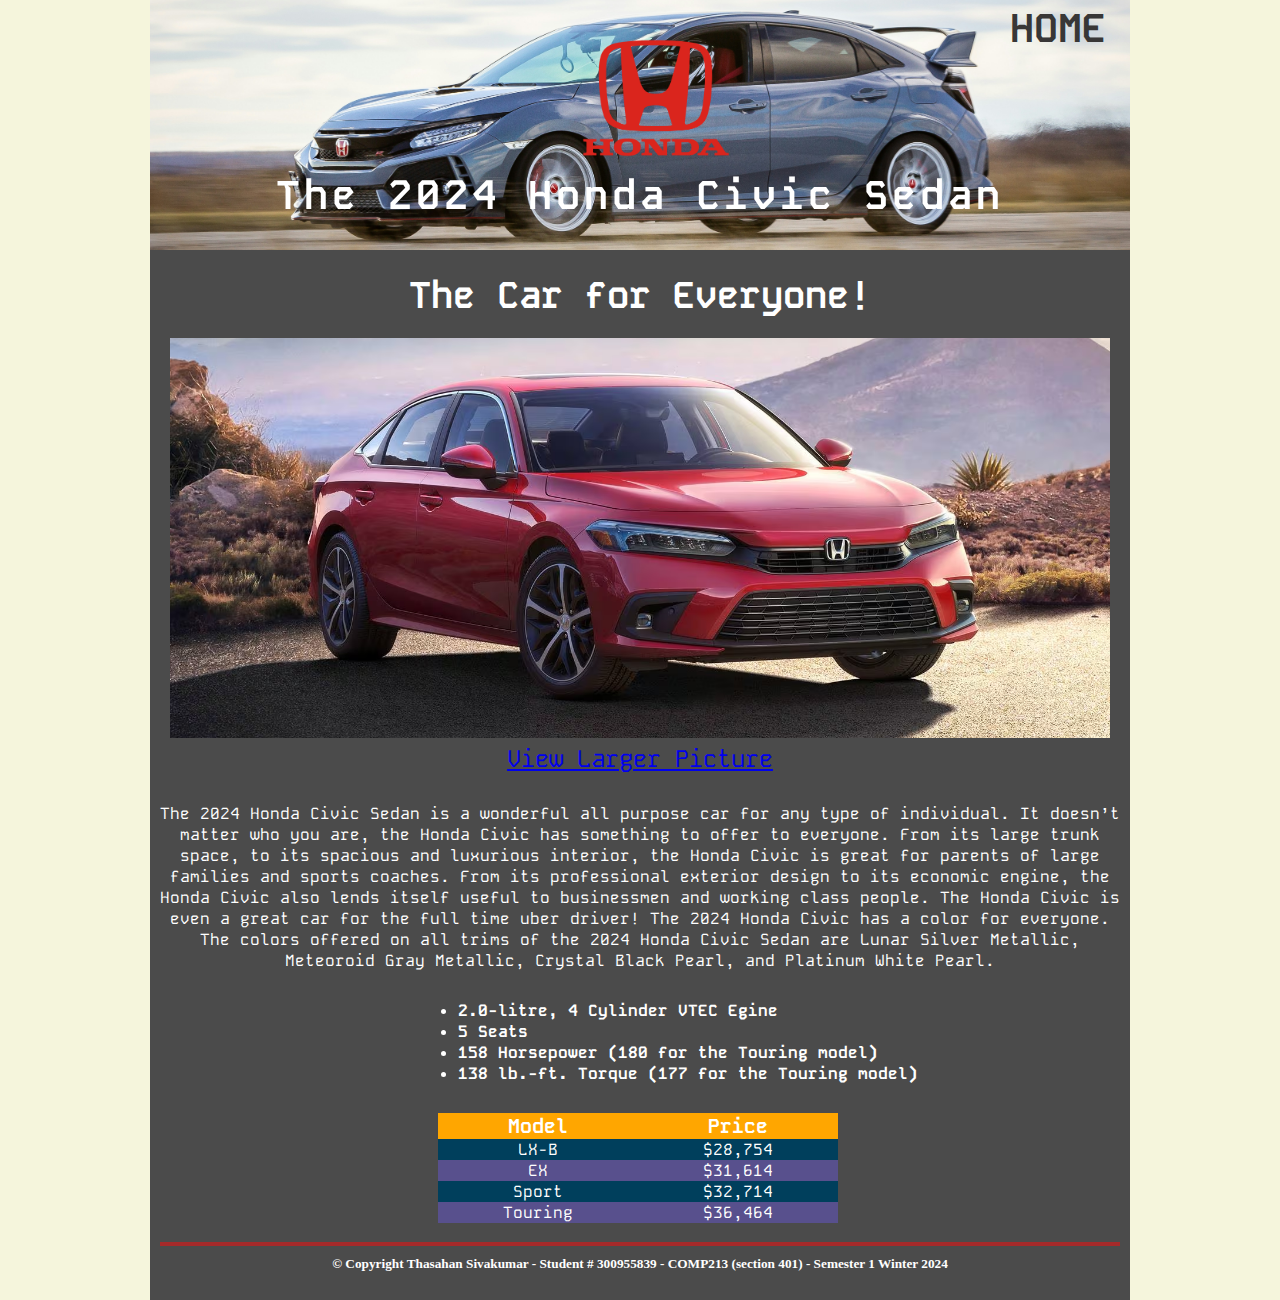
<file: Assignment 3/Assignment3.html>
<!--Name: Thasahan Sivakumar (Tash) | Student #:300955839-->

<!DOCTYPE html>
<html lang="en">
<head>
    <meta charset="UTF-8">
    <meta name="viewport" content="width=device-width, initial-scale=1.0">
    <title>Assignment 3</title>

    <link rel="preconnect" href="https://fonts.googleapis.com">
    <link rel="preconnect" href="https://fonts.gstatic.com" crossorigin>
    <link href="https://fonts.googleapis.com/css2?family=Kode+Mono:wght@400..700&display=swap" rel="stylesheet">

    <style>
        *{
            margin: 0;
            padding: 0;
            box-sizing: border-box;
        }
        body{
            text-align: center;
        }
        .wrapper{
            width: 960px;
            margin: 0 auto;
        }
        .bannerLinks {
            display: flex;
            justify-content: space-between;
            margin-top: 4%;
            margin-left: 39%;
            width: 35%;
        }
        .homeLink {
            display: flex;
            align-items: center;
        }
        header{
            width: 980px;
            height: 250px;
            background-image: url(images/ryan-DuIJri27XuQ-unsplash.jpg);
            background-size: cover;
            background-position: center 425px;
            position: fixed;
            left: 50%;
            transform: translateX(-50%);
        }
        nav a{
            text-decoration: none;
            font-size: 40px;
            font-weight: 700;
            color: rgb(56, 55, 55);
            font-family: "Kode Mono", monospace;
           
        }
        nav a:hover{
            background-color: #fff;
            color: #130f40;
        }
        .content-area{
            width: 980px;
            height: 1050px;
            position: relative;
            background-color: #4b4b4b;
            top: 250px;
            color: #ffffff;
            font-family: "Kode Mono", monospace;
        }
        .content-area h2{
            font-size: 40px;
            font-weight: 700;
            letter-spacing: 4px;
            position: relative;
            text-align: center;
            top: -80px;
        }
        main.content-area {
            width: 980px;
            margin: 0 auto;
            text-align: center
        }
        main.content-area > h5 {
            width: 100%;
            text-align: center;
        }
        hr {
            border-style: solid;
            border-color: brown;
            border-width: 2px;
                
        }
        table {
            border-collapse: collapse; 
            width: 400px;
            margin-left: 29%;
            margin-top: 3%;
        }
        tr:nth-of-type(odd) {
            background-color: #58508d;
        }
        tr:nth-of-type(even) {
            background-color: #003f5c;
        }
    </style>
</head>

<body style="background-color: beige;">
    <header>
        <div class="bannerLinks">
            <a href="https://www.honda.ca/en/">
                <img src="images/Honda-Logo-2000-present.png" alt="Honda Logo" style="max-width: 60%; height: auto;">
            </a>
            <nav class="homeLink">
                <a style="margin-left: 240%; margin-top: -150%;" href="../index.html">HOME</a>
            </nav>
        </div>
    </header>

    <main class="content-area">
        <div class="wrapper">
            <h2 style="color: #ffffff;">The 2024 Honda Civic Sedan</h2>
            <h3 style="font-size: 37px; font-weight: 700; margin-top: -3%;">The Car for Everyone!</h3>
            <img style="width: 940px; height: 400px; object-fit: cover; margin-top: 2%;" src="images/civic.avif">
            <a style="font-size: x-large;" href="Details.html">View Larger Picture</a>
            <p style="margin-bottom: 3%; margin-top: 3%;">The 2024 Honda Civic Sedan is a wonderful all purpose car for any type of individual. It doesn’t matter who you are, the Honda Civic has something to 
                offer to everyone. From its large trunk space, to its spacious and luxurious interior, the Honda Civic is great for parents of large families and sports coaches. From its professional exterior 
                design to its economic engine, the Honda Civic also lends itself useful to businessmen and working class people. The Honda Civic is even a great car for the full time uber driver! The 2024 Honda 
                Civic has a color for everyone. The colors offered on all trims of the 2024 Honda Civic Sedan are Lunar Silver Metallic, Meteoroid Gray Metallic, Crystal Black Pearl, and Platinum White Pearl.</p>
                <div style="margin-left: 31%; text-align: left; font-weight: 700;">
                    <ul>
                        <li>2.0-litre, 4 Cylinder VTEC Egine</li>
                        <li>5 Seats</li>
                        <li>158 Horsepower (180 for the Touring model)</li>
                        <li>138 lb.-ft. Torque (177 for the Touring model)</li>
                    </ul>
                </div>
                <table style="text-align: center;">
                    <tr style="background-color: #ffa600; font-weight: 700; font-size: 20px;">
                        <td>Model</td>
                        <td>Price</td>
                    </tr>
                    <tr>
                        <td>LX-B</td>
                        <td>$28,754</td>
                    </tr>
                    <tr>
                        <td>EX</td>
                        <td>$31,614</td>
                    </tr>
                    <tr>
                        <td>Sport</td>
                        <td>$32,714</td>
                    </tr>
                    <tr>
                        <td>Touring</td>
                        <td>$36,464</td>
                    </tr>
                </table>

            <hr style="border-style: solid; border-color:brown; border-width: 2px; margin-bottom: 0.5%; margin-top: 2%;">
        </div>

        <h5 style="margin-top: 1%; font-family: 'Times New Roman', Times, serif;">&copy; Copyright Thasahan Sivakumar - Student # 300955839 - COMP213 (section 401) - Semester 1 Winter 2024</h5>
        
    </main>
    

    
</body>
</html>
</file>
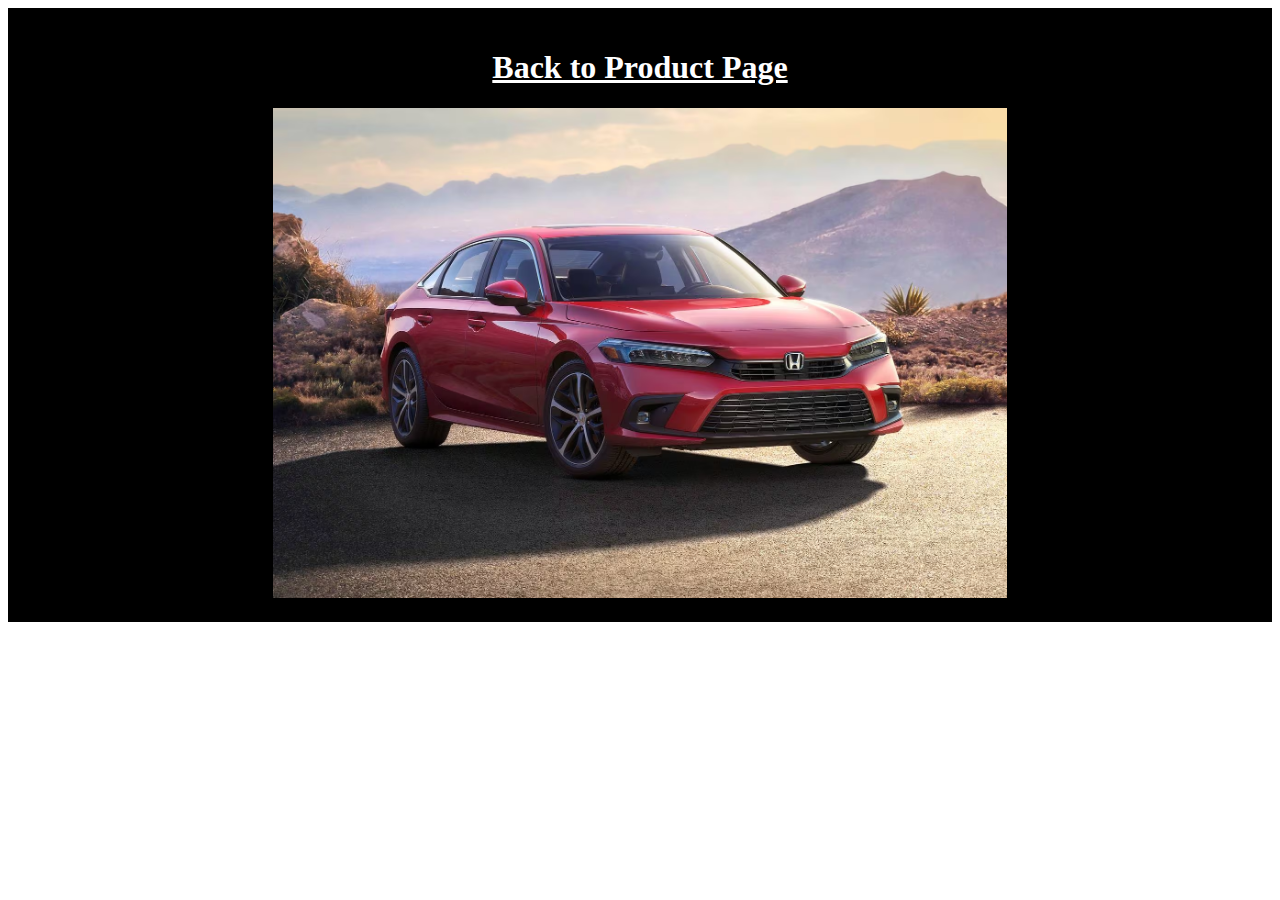
<file: Assignment 3/Details.html>
<!DOCTYPE html>
<html lang="en">
<head>
    <meta charset="UTF-8">
    <meta name="viewport" content="width=device-width, initial-scale=1.0">
    <title>Title of the Document</title>
    <style>
        .container {
            text-align: center;
            background-color: black; 
            color: white; 
            padding: 20px; 
        }
    </style>
</head>
<body>
    <div class="container">
        <h1><a href="Assignment3.html" style="color: white;">Back to Product Page</a></h1>
        <img src="images/civic.avif" alt="Honda Logo" style="max-width: 60%; height: auto;">
    </div>
</body>
</html>
</file>
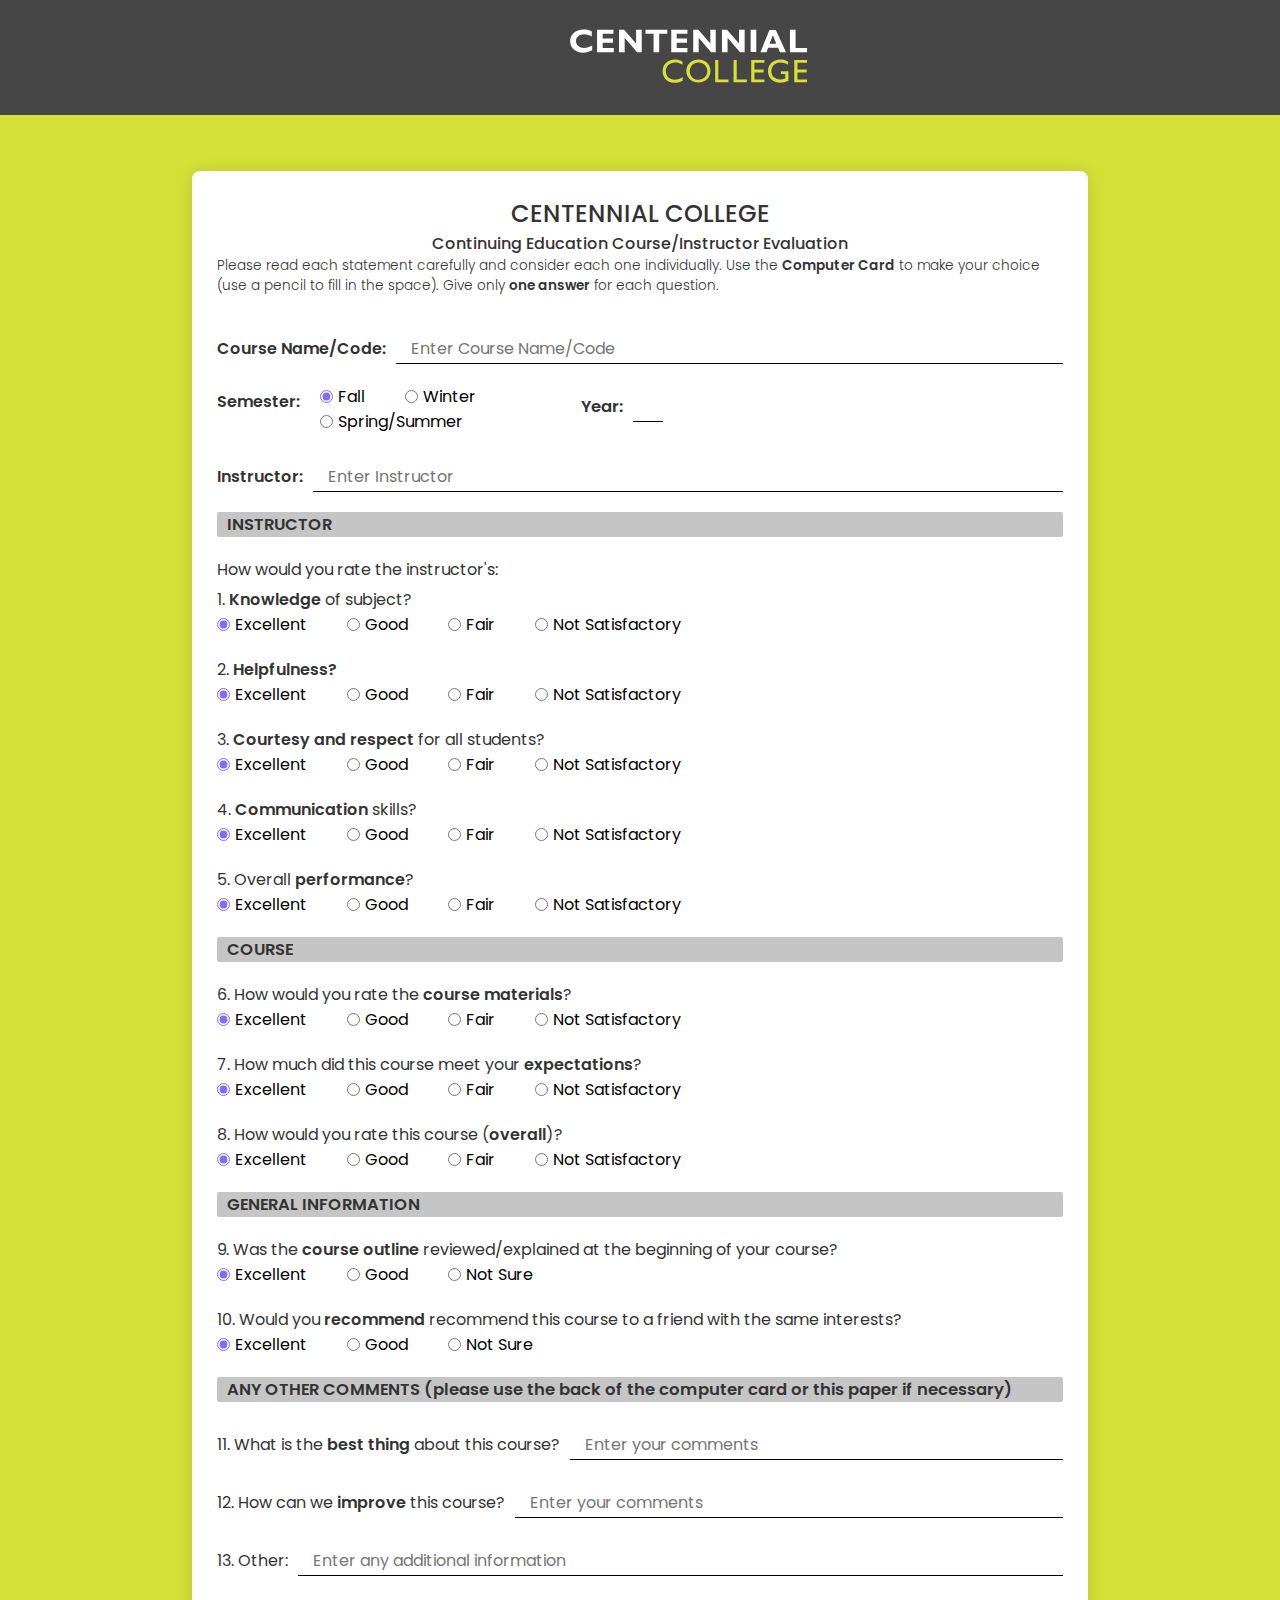
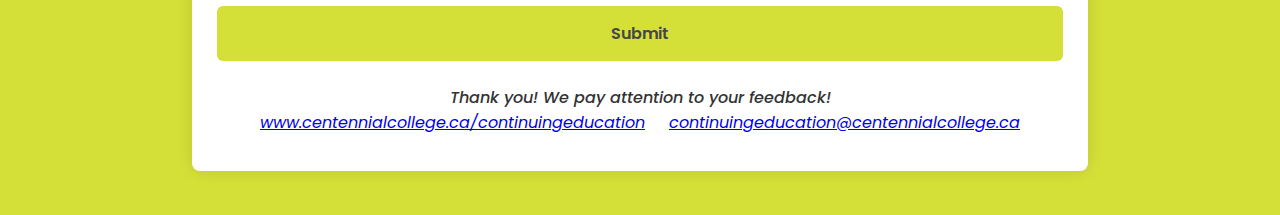
<file: Assignment 4/A4.html>
<!DOCTYPE html>
<html lang="en">
<head>
    <meta charset="UTF-8">
    <meta name="viewport" content="width=device-width, initial-scale=1.0">
    <title>Title of the Document</title>
    <link rel="stylesheet" href="A4.css">
</head>

<body>


    <header>
        <a href="https://www.centennialcollege.ca/"><img src="imgs/centennial-college-logo-vector.svg" alt="Centennial College logo"></a>
    </header>

    <main class="content-area">
        <section class="container">
            <h6>CENTENNIAL COLLEGE</h6>
            <h5>Continuing Education Course/Instructor Evaluation</h5>
            <p>Please read each statement carefully and consider each one individually. Use the <span class="bold"">Computer Card</span> to make your choice (use a pencil to fill
            in the space). Give only <span class="bold"">one answer</span> for each question.</p>
            <form action="#" class="form">
                
    
                <div class="input-box2">
                    <label>Course Name/Code:</label>
                    <input type="text" placeholder="Enter Course Name/Code" required/>
                </div>

                <div class="gender-box">
                    <h3>Semester:</h3>
                    <div class="gender-option">
                        <div class="gender">
                            <input type="radio" id="fall" name="semester" checked>
                            <label for="fall">Fall</label>
                        </div>              
                        <div class="gender">
                            <input type="radio" id="winter" name="semester">
                            <label for="winter">Winter</label>
                        </div>
                        <div class="gender">
                            <input type="radio" id="summer" name="semester">
                            <label for="summer">Spring/Summer</label>
                        </div>
                    </div>
                    <p>Year:</p>
                    <div class="two">
                        <input type="text" placeholder="Enter Year" required/>
                    </div>
                </div>

                <div class="input-box2">
                    <label>Instructor:</label>
                    <input type="text" placeholder="Enter Instructor" required/>
                </div>

                <div class="background">
                    <p>INSTRUCTOR</p>
                </div>
    
                <div class="gender-box2">
                    <h3>How would you rate the instructor's:</h3>
                    <h3>1. <span class="bold"">Knowledge</span> of subject?</h3>
                    <div class="gender-option">
                        <div class="gender">
                            <input type="radio" id="Excellent" name="Q1" checked>
                            <label for="Excellent">Excellent</label>
                        </div>              
                        <div class="gender">
                            <input type="radio" id="Good" name="Q1">
                            <label for="Good">Good</label>
                        </div>
                        <div class="gender">
                            <input type="radio" id="Fair" name="Q1">
                            <label for="Fair">Fair</label>
                        </div>
                        <div class="gender">
                            <input type="radio" id="NotSatisfactory" name="Q1">
                            <label for="NotSatisfactory">Not Satisfactory</label>
                        </div>
                    </div>
                </div>

                <div class="gender-box2">
                    <h3>2. <span class="bold"">Helpfulness?</span></h3>
                    <div class="gender-option">
                        <div class="gender">
                            <input type="radio" id="Excellent2" name="Q2" checked>
                            <label for="Excellent2">Excellent</label>
                        </div>              
                        <div class="gender">
                            <input type="radio" id="Good2" name="Q2">
                            <label for="Good2">Good</label>
                        </div>
                        <div class="gender">
                            <input type="radio" id="Fair2" name="Q2">
                            <label for="Fair2">Fair</label>
                        </div>
                        <div class="gender">
                            <input type="radio" id="NotSatisfactory2" name="Q2">
                            <label for="NotSatisfactory2">Not Satisfactory</label>
                        </div>
                    </div>
                </div>

                <div class="gender-box2">
                    <h3>3. <span class="bold"">Courtesy and respect</span> for all students?</h3>
                    <div class="gender-option">
                        <div class="gender">
                            <input type="radio" id="Excellent3" name="Q3" checked>
                            <label for="Excellent3">Excellent</label>
                        </div>              
                        <div class="gender">
                            <input type="radio" id="Good3" name="Q3">
                            <label for="Good3">Good</label>
                        </div>
                        <div class="gender">
                            <input type="radio" id="Fair3" name="Q3">
                            <label for="Fair3">Fair</label>
                        </div>
                        <div class="gender">
                            <input type="radio" id="NotSatisfactory3" name="Q3">
                            <label for="NotSatisfactory3">Not Satisfactory</label>
                        </div>
                    </div>
                </div>

                <div class="gender-box2">
                    <h3>4. <span class="bold"">Communication</span> skills?</h3>
                    <div class="gender-option">
                        <div class="gender">
                            <input type="radio" id="Excellent4" name="Q4" checked>
                            <label for="Excellent4">Excellent</label>
                        </div>              
                        <div class="gender">
                            <input type="radio" id="Good4" name="Q4">
                            <label for="Good4">Good</label>
                        </div>
                        <div class="gender">
                            <input type="radio" id="Fair4" name="Q4">
                            <label for="Fair4">Fair</label>
                        </div>
                        <div class="gender">
                            <input type="radio" id="NotSatisfactory4" name="Q4">
                            <label for="NotSatisfactory4">Not Satisfactory</label>
                        </div>
                    </div>
                </div>

                <div class="gender-box2">
                    <h3>5. Overall <span class="bold"">performance</span>?</h3>
                    <div class="gender-option">
                        <div class="gender">
                            <input type="radio" id="Excellent5" name="Q5" checked>
                            <label for="Excellent5">Excellent</label>
                        </div>              
                        <div class="gender">
                            <input type="radio" id="Good5" name="Q5">
                            <label for="Good5">Good</label>
                        </div>
                        <div class="gender">
                            <input type="radio" id="Fair5" name="Q5">
                            <label for="Fair5">Fair</label>
                        </div>
                        <div class="gender">
                            <input type="radio" id="NotSatisfactory5" name="Q5">
                            <label for="NotSatisfactory5">Not Satisfactory</label>
                        </div>
                    </div>
                </div>

                <div class="background">
                    <p>COURSE</p>
                </div>

                <div class="gender-box2">
                    <h3>6. How would you rate the <span class="bold"">course materials</span>?</h3>
                    <div class="gender-option">
                        <div class="gender">
                            <input type="radio" id="Excellent6" name="Q6" checked>
                            <label for="Excellent6">Excellent</label>
                        </div>              
                        <div class="gender">
                            <input type="radio" id="Good6" name="Q6">
                            <label for="Good6">Good</label>
                        </div>
                        <div class="gender">
                            <input type="radio" id="Fair6" name="Q6">
                            <label for="Fair6">Fair</label>
                        </div>
                        <div class="gender">
                            <input type="radio" id="NotSatisfactory6" name="Q6">
                            <label for="NotSatisfactory6">Not Satisfactory</label>
                        </div>
                    </div>
                </div>

                <div class="gender-box2">
                    <h3>7. How much did this course meet your <span class="bold"">expectations</span>?</h3>
                    <div class="gender-option">
                        <div class="gender">
                            <input type="radio" id="Excellent7" name="Q7" checked>
                            <label for="Excellent7">Excellent</label>
                        </div>              
                        <div class="gender">
                            <input type="radio" id="Good7" name="Q7">
                            <label for="Good7">Good</label>
                        </div>
                        <div class="gender">
                            <input type="radio" id="Fair7" name="Q7">
                            <label for="Fair7">Fair</label>
                        </div>
                        <div class="gender">
                            <input type="radio" id="NotSatisfactory7" name="Q7">
                            <label for="NotSatisfactory7">Not Satisfactory</label>
                        </div>
                    </div>
                </div>

                <div class="gender-box2">
                    <h3>8. How would you rate this course (<span class="bold"">overall</span>)?</h3>
                    <div class="gender-option">
                        <div class="gender">
                            <input type="radio" id="Excellent8" name="Q8" checked>
                            <label for="Excellent8">Excellent</label>
                        </div>              
                        <div class="gender">
                            <input type="radio" id="Good8" name="Q8">
                            <label for="Good8">Good</label>
                        </div>
                        <div class="gender">
                            <input type="radio" id="Fair8" name="Q8">
                            <label for="Fair8">Fair</label>
                        </div>
                        <div class="gender">
                            <input type="radio" id="NotSatisfactory8" name="Q8">
                            <label for="NotSatisfactory8">Not Satisfactory</label>
                        </div>
                    </div>
                </div>

                <div class="background">
                    <p>GENERAL INFORMATION</p>
                </div>

                <div class="gender-box2">
                    <h3>9. Was the <span class="bold"">course outline</span> reviewed/explained at the beginning of your course?</h3>
                    <div class="gender-option">
                        <div class="gender">
                            <input type="radio" id="Yes" name="Q9" checked>
                            <label for="Yes">Excellent</label>
                        </div>              
                        <div class="gender">
                            <input type="radio" id="No" name="Q9">
                            <label for="No">Good</label>
                        </div>
                        <div class="gender">
                            <input type="radio" id="NotSure" name="Q9">
                            <label for="NotSure">Not Sure</label>
                        </div>
                    </div>
                </div>

                <div class="gender-box2">
                    <h3>10. Would you <span class="bold"">recommend</span> recommend this course to a friend with the same interests?</h3>
                    <div class="gender-option">
                        <div class="gender">
                            <input type="radio" id="Yes2" name="Q10" checked>
                            <label for="Yes2">Excellent</label>
                        </div>              
                        <div class="gender">
                            <input type="radio" id="No2" name="Q10">
                            <label for="No2">Good</label>
                        </div>
                        <div class="gender">
                            <input type="radio" id="NotSure2" name="Q10">
                            <label for="NotSure2">Not Sure</label>
                        </div>
                    </div>
                </div>

                <div class="background">
                    <p>ANY OTHER COMMENTS (please use the back of the computer card or this paper if necessary)</p>
                </div>

                <div class="input-box3">
                    <label>11. What is the <span class="bold"">best thing</span> about this course?</label>
                    <input type="text" placeholder="Enter your comments"/>
                </div>

                <div class="input-box3">
                    <label>12. How can we <span class="bold"">improve</span> this course?</label>
                    <input type="text" placeholder="Enter your comments"/>
                </div>

                <div class="input-box3">
                    <label>13. Other:</label>
                    <input type="text" placeholder="Enter any additional information"/>
                </div>

                <button>Submit</button>

                <div class="empty-space">
                    <p>&nbsp;&nbsp;&nbsp;</p>
                </div>
                <h5><i>Thank you! We pay attention to your feedback!</i></h5>
                <div class="centered-text">
                    <span><i><a href="https://www.centennialcollege.ca/">www.centennialcollege.ca/continuingeducation</a></i></span>
                    <span>&nbsp;&nbsp;&nbsp;&nbsp;&nbsp;&nbsp;</span>
                    <span><i><a href="mailto:continuingeducation@centennialcollege.ca">continuingeducation@centennialcollege.ca</a></i></span>
                </div>


            </form>
        </section>
    </main>
    
</body>
</html>
</file>
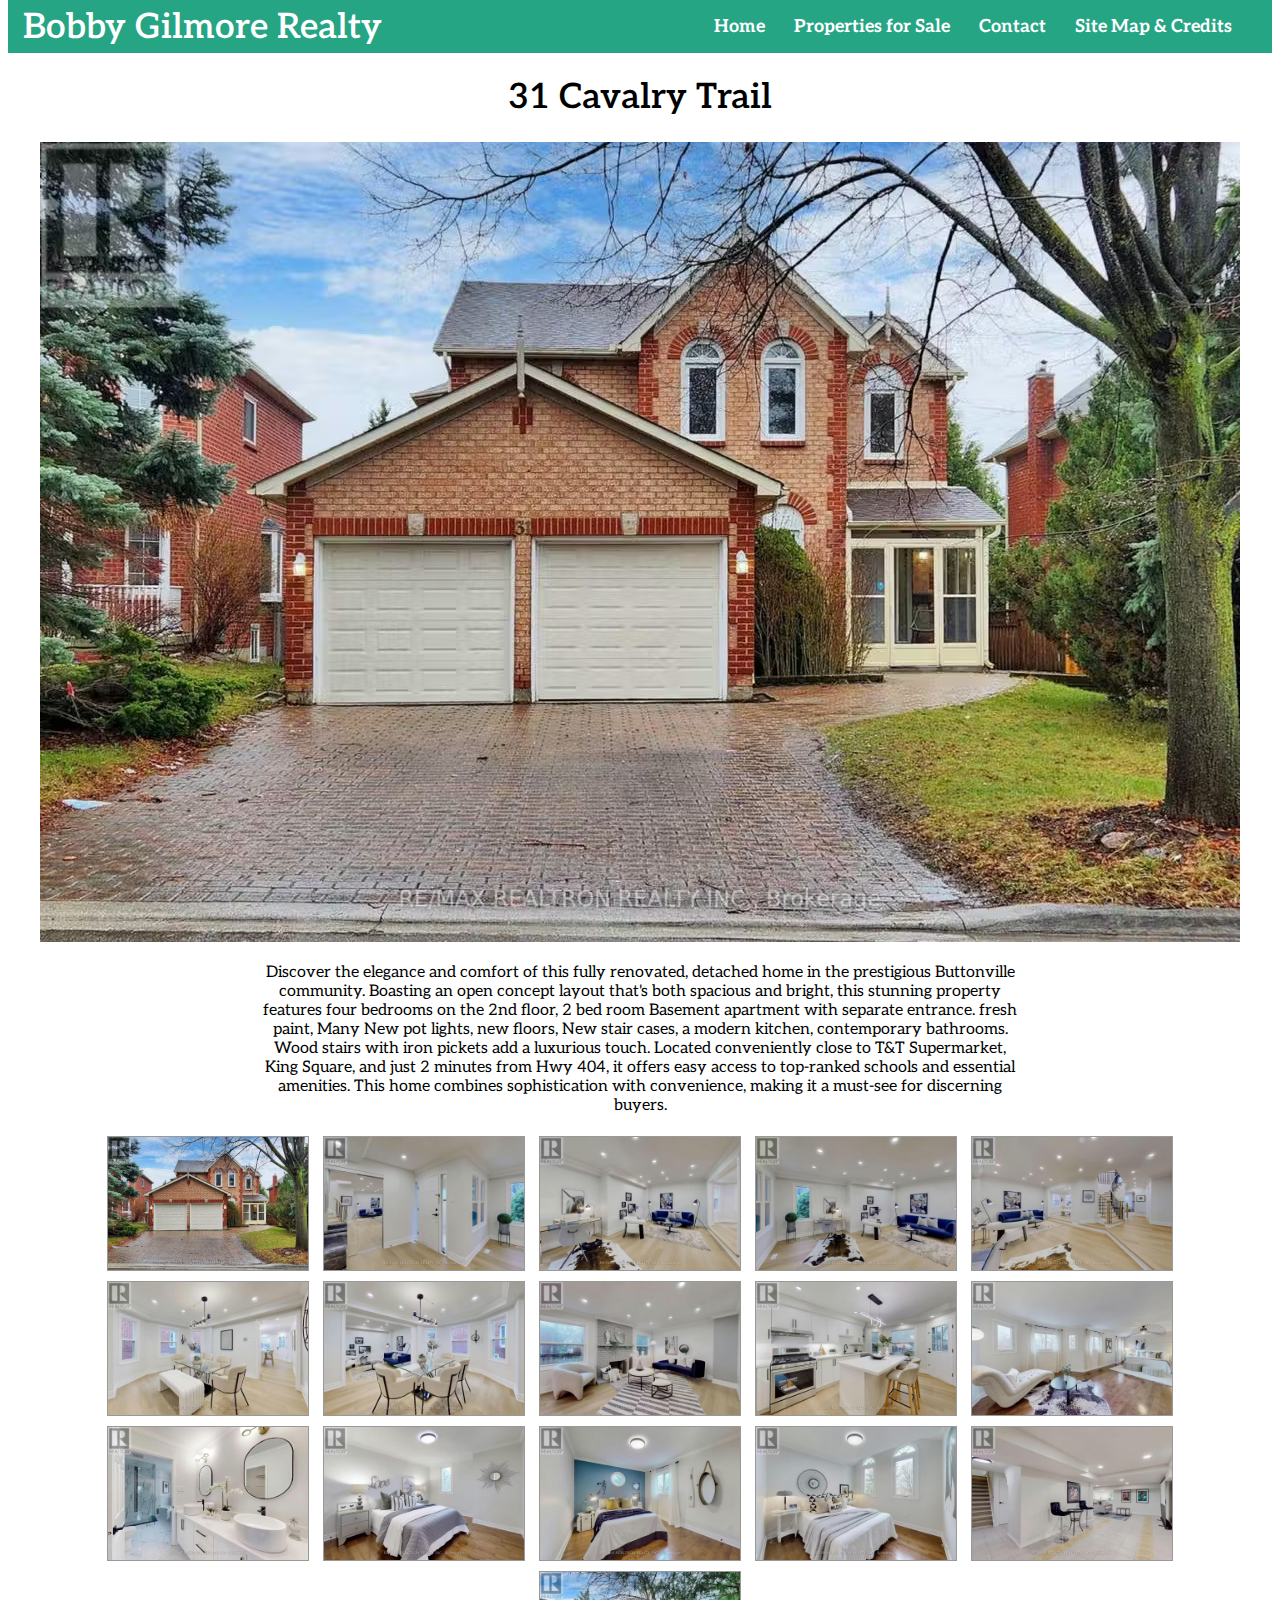
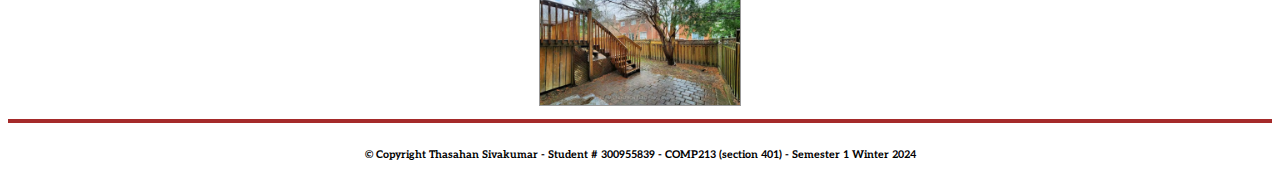
<file: Individual Project/properties for sale/houses/31 cavalry/house1.html>
<!DOCTYPE html>
<html lang="en">
    <head>
        <meta charset="utf-8">
        <title>COMP 213 - Winter 2024 - Web Interface Design</title>
        <link rel="stylesheet" href="slideshow.css">
        <link rel="preconnect" href="https://fonts.googleapis.com">
        <link rel="preconnect" href="https://fonts.gstatic.com" crossorigin>
        <link href="https://fonts.googleapis.com/css2?family=Aleo:ital,wght@0,100..900;1,100..900&display=swap" rel="stylesheet">
    </head>
    <body>
        <nav class="navbar">
            <div class="navdiv">
                <div class="logo"><a href="../../../index.html">Bobby Gilmore Realty</a></div>
                <ul>
                    <li><a href="../../../index.html">Home</a></li>
                    <li><a href="../../properties for sale.html">Properties for Sale</a></li>
                    <li><a href="../../../contact/contact.html">Contact</a></li>
                    <li><a href="../../../sitemap/sitemap.html">Site Map & Credits</a></li>
                </ul>
            </div>
        </nav>
        <h1>31 Cavalry Trail</h1>
    <div class="main">
        <img src="images/31 CAVALRY TR/31 CAVALRY TR.avif" alt="" >
    </div>
    <p>Discover the elegance and comfort of this fully renovated, detached home in the prestigious Buttonville community. 
        Boasting an open concept layout that's both spacious and bright, this stunning property features four bedrooms on 
        the 2nd floor, 2 bed room Basement apartment with separate entrance. fresh paint, Many New pot lights, new floors, 
        New stair cases, a modern kitchen, contemporary bathrooms. Wood stairs with iron pickets add a luxurious touch. 
        Located conveniently close to T&T Supermarket, King Square, and just 2 minutes from Hwy 404, it offers easy access 
        to top-ranked schools and essential amenities. This home combines sophistication with convenience, making it a must-see 
        for discerning buyers.</p>
    <div class="gallery">
        <a target="_blank" href="images/31 CAVALRY TR/31 CAVALRY TR.avif">
        <img src="images/31 CAVALRY TR/31 CAVALRY TR.avif" alt="" width="200px">
        </a>
    </div>
    <div class="gallery">
        <a target="_blank" href="images/31 CAVALRY TR/2.avif">
        <img src="images/31 CAVALRY TR/2.avif" alt="" width="200px">
        </a>
    </div>
    <div class="gallery">
        <a target="_blank" href="images/31 CAVALRY TR/3.avif">
        <img src="images/31 CAVALRY TR/3.avif" alt="" width="200px">
        </a>
    </div>
    <div class="gallery">
        <a target="_blank" href="images/31 CAVALRY TR/4.avif">
        <img src="images/31 CAVALRY TR/4.avif" alt="" width="200px">
        </a>
    </div>
    <div class="gallery">
        <a target="_blank" href="images/31 CAVALRY TR/5.avif">
        <img src="images/31 CAVALRY TR/5.avif" alt="" width="200px">
        </a>
    </div>
    <div class="gallery">
        <a target="_blank" href="images/31 CAVALRY TR/6.avif">
        <img src="images/31 CAVALRY TR/6.avif" alt="" width="200px">
        </a>
    </div>
    <div class="gallery">
        <a target="_blank" href="images/31 CAVALRY TR/7.avif">
        <img src="images/31 CAVALRY TR/7.avif" alt="" width="200px">
        </a>
    </div>
    <div class="gallery">
        <a target="_blank" href="images/31 CAVALRY TR/8.avif">
        <img src="images/31 CAVALRY TR/8.avif" alt="" width="200px">
        </a>
    </div>
    <div class="gallery">
        <a target="_blank" href="images/31 CAVALRY TR/9.avif">
        <img src="images/31 CAVALRY TR/9.avif" alt="" width="200px">
        </a>
    </div>
    <div class="gallery">
        <a target="_blank" href="images/31 CAVALRY TR/10.avif">
        <img src="images/31 CAVALRY TR/10.avif" alt="" width="200px">
        </a>
    </div>
    <div class="gallery">
        <a target="_blank" href="images/31 CAVALRY TR/11.avif">
        <img src="images/31 CAVALRY TR/11.avif" alt="" width="200px">
        </a>
    </div>
    <div class="gallery">
        <a target="_blank" href="images/31 CAVALRY TR/12.avif">
        <img src="images/31 CAVALRY TR/12.avif" alt="" width="200px">
        </a>
    </div>
    <div class="gallery">
        <a target="_blank" href="images/31 CAVALRY TR/13.avif">
        <img src="images/31 CAVALRY TR/13.avif" alt="" width="200px">
        </a>
    </div>
    <div class="gallery">
        <a target="_blank" href="images/31 CAVALRY TR/14.avif">
        <img src="images/31 CAVALRY TR/14.avif" alt="" width="200px">
        </a>
    </div>
    <div class="gallery">
        <a target="_blank" href="images/31 CAVALRY TR/15.avif">
        <img src="images/31 CAVALRY TR/15.avif" alt="" width="200px">
        </a>
    </div>
    <div class="gallery">
        <a target="_blank" href="images/31 CAVALRY TR/16.avif">
        <img src="images/31 CAVALRY TR/16.avif" alt="" width="200px">
        </a>
    </div>
    <hr>
    <footer>
        <h6>&copy; Copyright Thasahan Sivakumar - Student # 300955839 - COMP213 (section 401) - Semester 1 Winter 2024</h6>
    </footer>
</body>
</html>
</file>
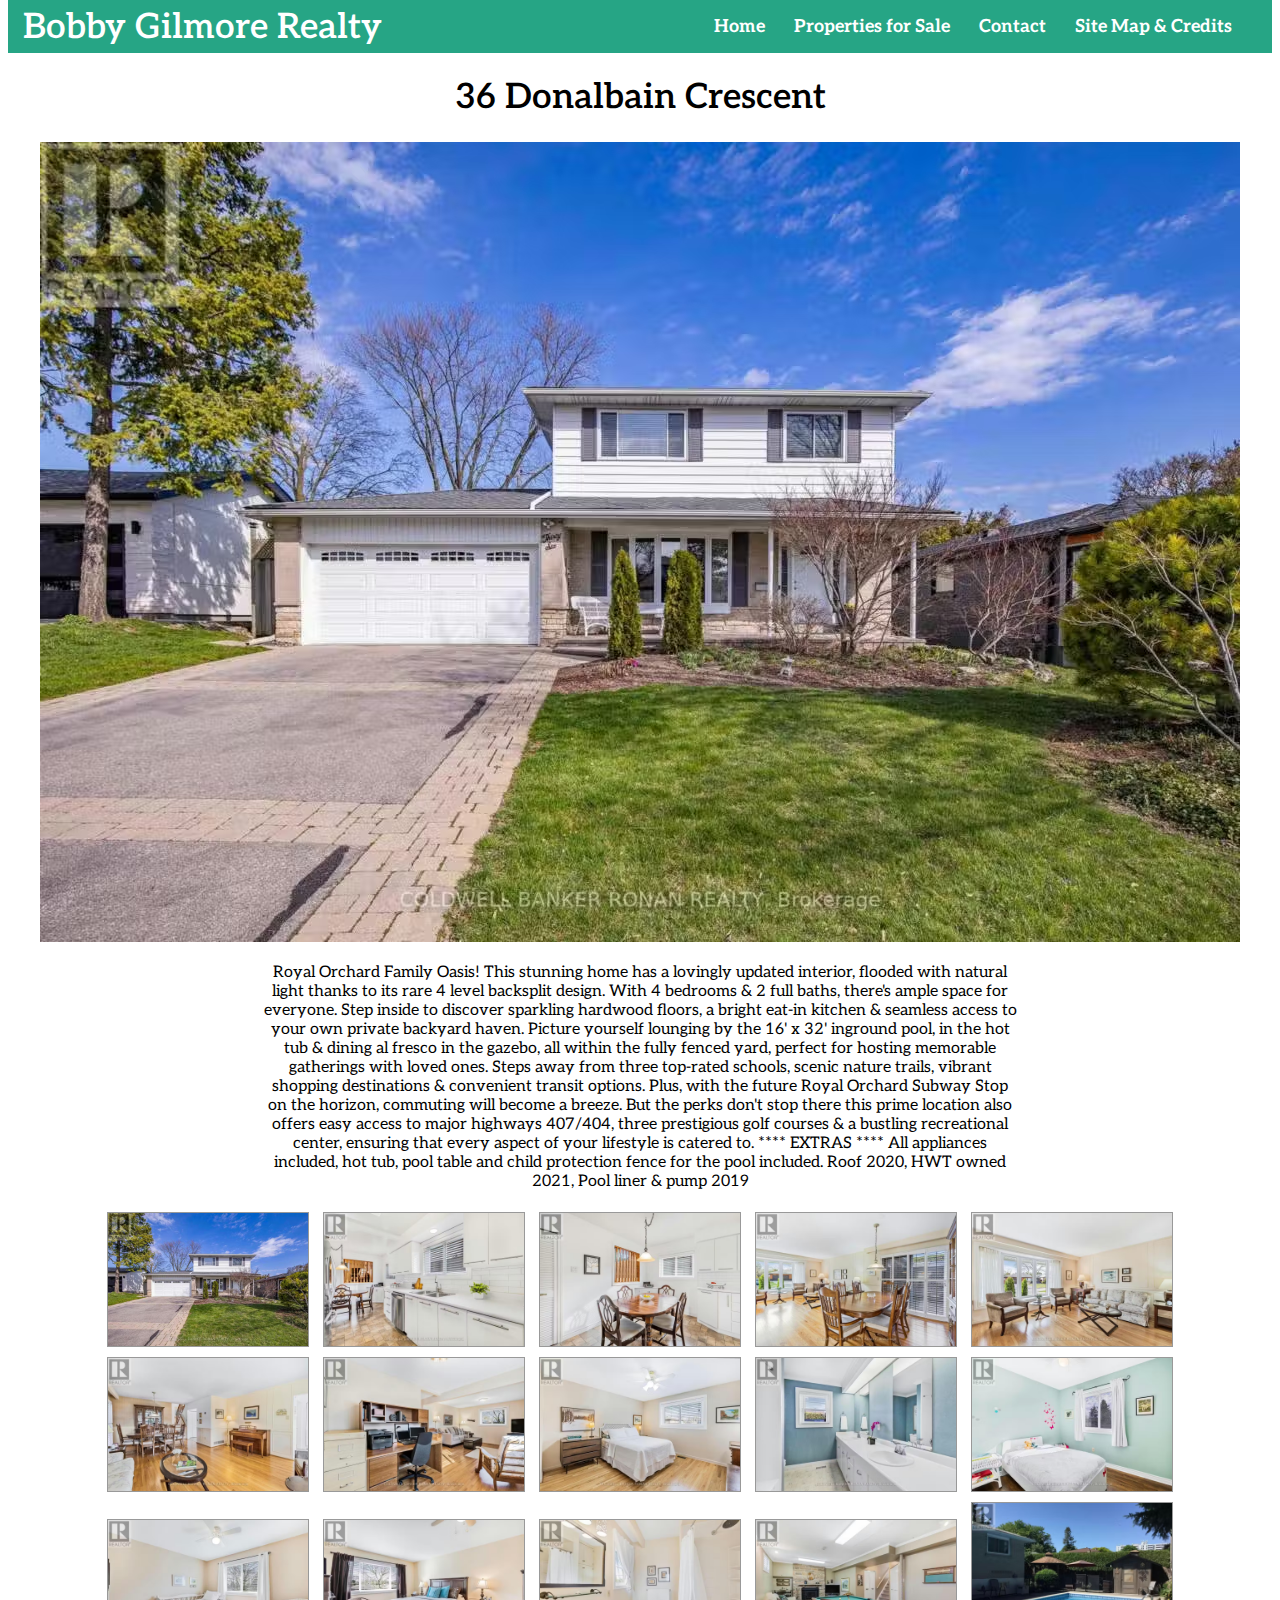
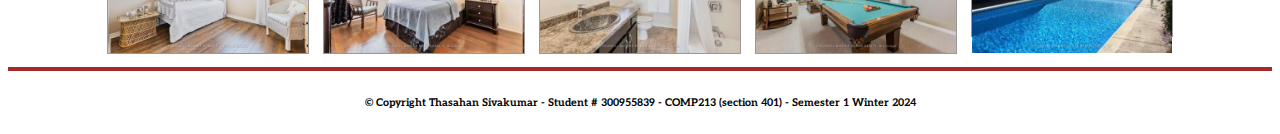
<file: Individual Project/properties for sale/houses/36 DONALBAIN CRES/36 donalbain.html>
<!DOCTYPE html>
<html lang="en">
    <head>
        <meta charset="utf-8">
        <title>COMP 213 - Winter 2024 - Web Interface Design</title>
        <link rel="stylesheet" href="main.css">
        <link rel="preconnect" href="https://fonts.googleapis.com">
        <link rel="preconnect" href="https://fonts.gstatic.com" crossorigin>
        <link href="https://fonts.googleapis.com/css2?family=Aleo:ital,wght@0,100..900;1,100..900&display=swap" rel="stylesheet">
    </head>
    <body>
        <nav class="navbar">
            <div class="navdiv">
                <div class="logo"><a href="../../../index.html">Bobby Gilmore Realty</a></div>
                <ul>
                    <li><a href="../../../index.html">Home</a></li>
                    <li><a href="../../properties for sale.html">Properties for Sale</a></li>
                    <li><a href="../../../contact/contact.html">Contact</a></li>
                    <li><a href="../../../sitemap/sitemap.html">Site Map & Credits</a></li>
                    
                </ul>
            </div>
        </nav>
        <h1>36 Donalbain Crescent</h1>
    <div class="main">
        <img src="images/1.avif" alt="" >
    </div>
    <p>Royal Orchard Family Oasis! This stunning home has a lovingly updated interior, flooded with natural light thanks to its rare 4 level backsplit design. 
        With 4 bedrooms & 2 full baths, there's ample space for everyone. Step inside to discover sparkling hardwood floors, a bright eat-in kitchen & seamless 
        access to your own private backyard haven. Picture yourself lounging by the 16' x 32' inground pool, in the hot tub & dining al fresco in the gazebo, 
        all within the fully fenced yard, perfect for hosting memorable gatherings with loved ones. Steps away from three top-rated schools, scenic nature trails, 
        vibrant shopping destinations & convenient transit options. Plus, with the future Royal Orchard Subway Stop on the horizon, commuting will become a breeze. 
        But the perks don't stop there this prime location also offers easy access to major highways 407/404, three prestigious golf courses & a bustling recreational 
        center, ensuring that every aspect of your lifestyle is catered to. **** EXTRAS **** All appliances included, hot tub, pool table and child protection fence 
        for the pool included. Roof 2020, HWT owned 2021, Pool liner & pump 2019</p>
    <div class="gallery">
        <a target="_blank" href="images/1.avif">
        <img src="images/1.avif" alt="" width="200px">
        </a>
    </div>
    <div class="gallery">
        <a target="_blank" href="images/2.avif">
        <img src="images/2.avif" alt="" width="200px">
        </a>
    </div>
    <div class="gallery">
        <a target="_blank" href="images/3.avif">
        <img src="images/3.avif" alt="" width="200px">
        </a>
    </div>
    <div class="gallery">
        <a target="_blank" href="images/4.avif">
        <img src="images/4.avif" alt="" width="200px">
        </a>
    </div>
    <div class="gallery">
        <a target="_blank" href="images/5.avif">
        <img src="images/5.avif" alt="" width="200px">
        </a>
    </div>
    <div class="gallery">
        <a target="_blank" href="images/6.avif">
        <img src="images/6.avif" alt="" width="200px">
        </a>
    </div>
    <div class="gallery">
        <a target="_blank" href="images/7.avif">
        <img src="images/7.avif" alt="" width="200px">
        </a>
    </div>
    <div class="gallery">
        <a target="_blank" href="images/8.avif">
        <img src="images/8.avif" alt="" width="200px">
        </a>
    </div>
    <div class="gallery">
        <a target="_blank" href="images/9.avif">
        <img src="images/9.avif" alt="" width="200px">
        </a>
    </div>
    <div class="gallery">
        <a target="_blank" href="images/10.avif">
        <img src="images/10.avif" alt="" width="200px">
        </a>
    </div>
    <div class="gallery">
        <a target="_blank" href="images/12.avif">
        <img src="images/12.avif" alt="" width="200px">
        </a>
    </div>
    <div class="gallery">
        <a target="_blank" href="images/13.avif">
        <img src="images/13.avif" alt="" width="200px">
        </a>
    </div>
    <div class="gallery">
        <a target="_blank" href="images/14.avif">
        <img src="images/14.avif" alt="" width="200px">
        </a>
    </div>
    <div class="gallery">
        <a target="_blank" href="images/15.avif">
        <img src="images/15.avif" alt="" width="200px">
        </a>
    </div>
    <div class="gallery">
        <a target="_blank" href="images/16.avif">
        <img src="images/16.avif" alt="" width="200px">
        </a>
    </div>
    <hr>
    <footer>
        <h6>&copy; Copyright Thasahan Sivakumar - Student # 300955839 - COMP213 (section 401) - Semester 1 Winter 2024</h6>
    </footer>
    </body>
</html>
</file>
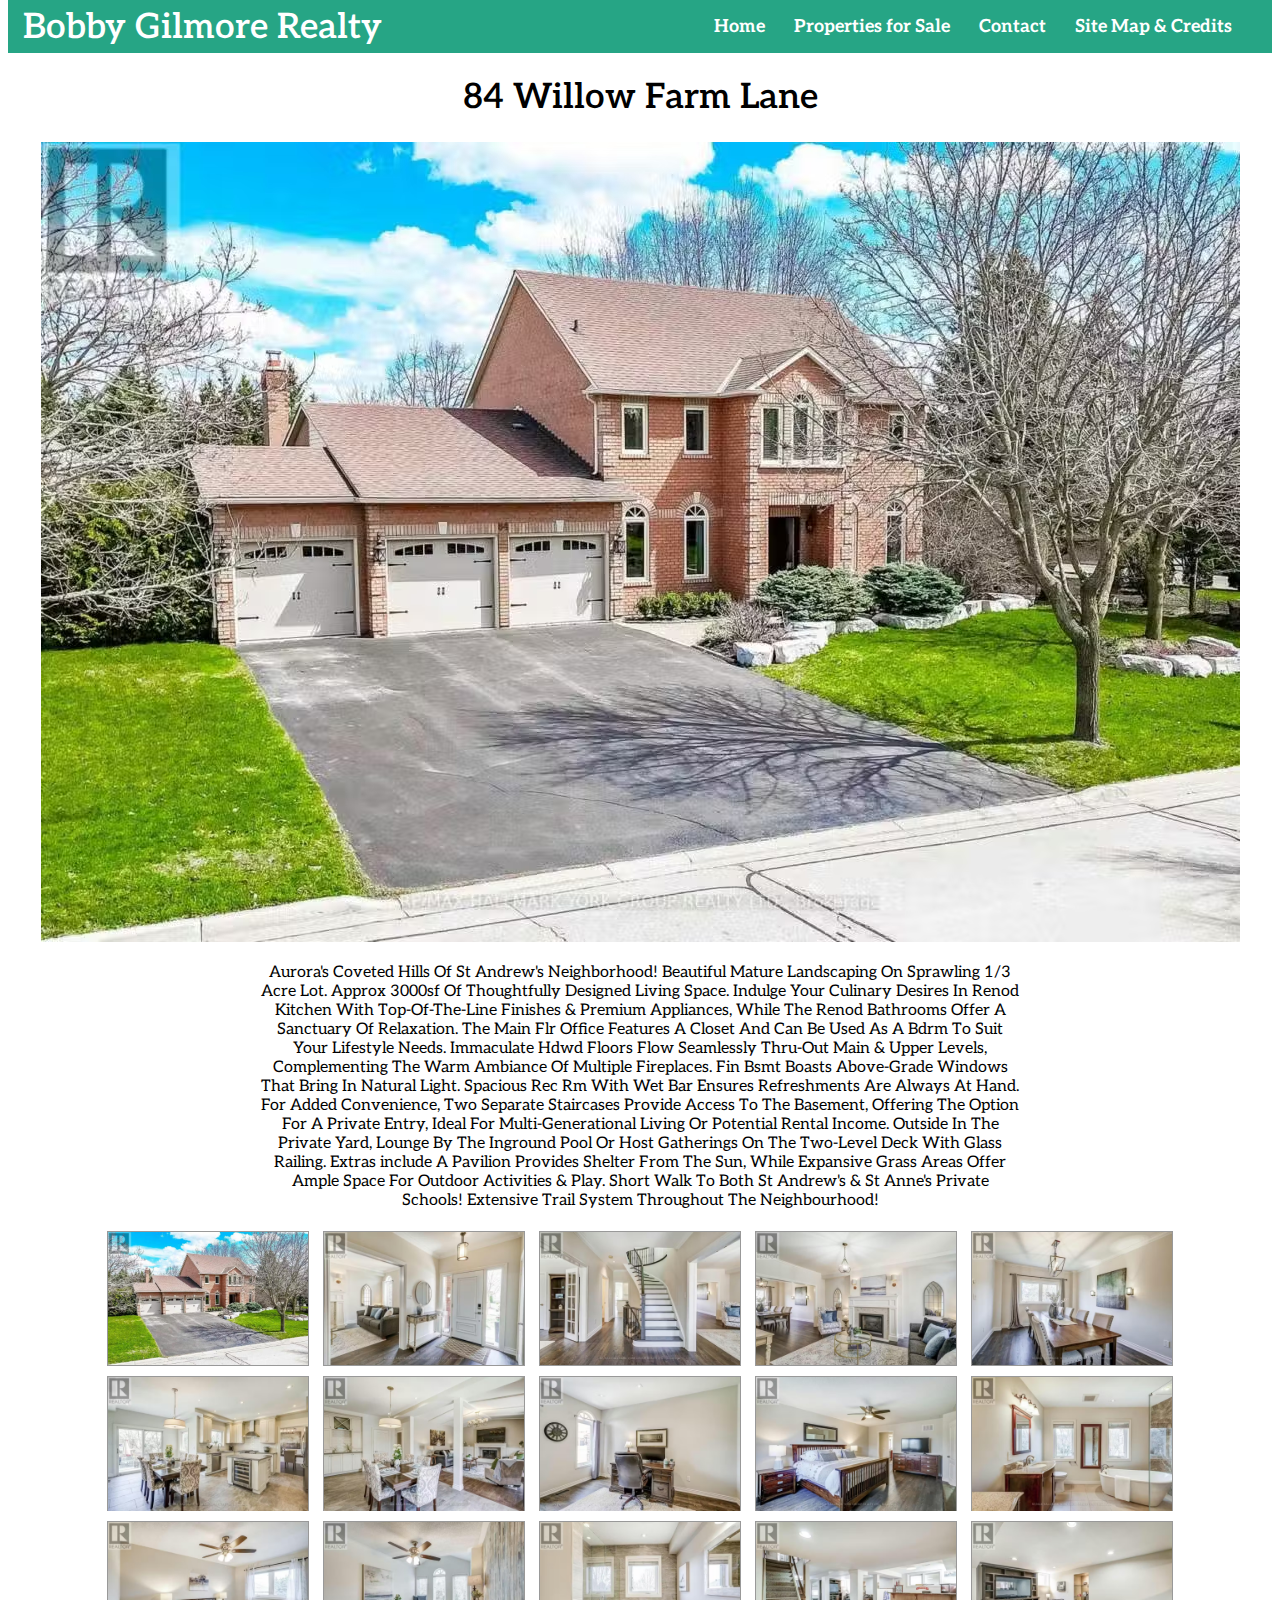
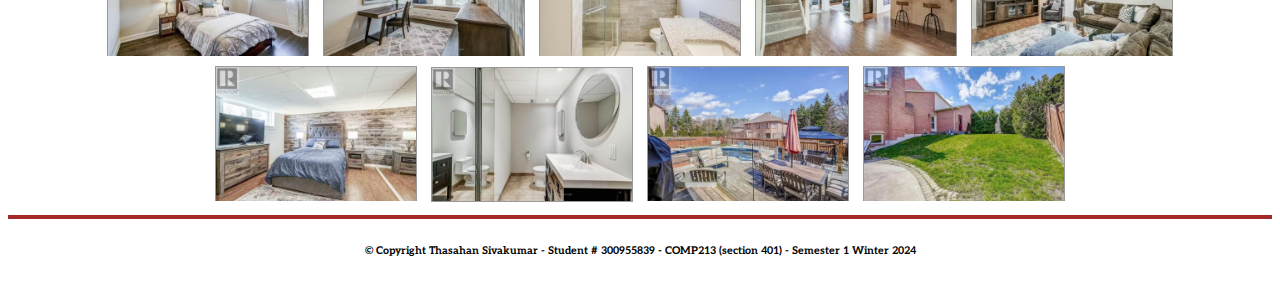
<file: Individual Project/properties for sale/houses/84 Willow Farm Lane/84 Willow Farm Lane.html>
<!DOCTYPE html>
<html lang="en">
    <head>
        <meta charset="utf-8">
        <title>COMP 213 - Winter 2024 - Web Interface Design</title>
        <link rel="stylesheet" href="main.css">
        <link rel="preconnect" href="https://fonts.googleapis.com">
        <link rel="preconnect" href="https://fonts.gstatic.com" crossorigin>
        <link href="https://fonts.googleapis.com/css2?family=Aleo:ital,wght@0,100..900;1,100..900&display=swap" rel="stylesheet">
    </head>
    <body>
        <nav class="navbar">
            <div class="navdiv">
                <div class="logo"><a href="../../../index.html">Bobby Gilmore Realty</a></div>
                <ul>
                    <li><a href="../../../index.html">Home</a></li>
                    <li><a href="../../properties for sale.html">Properties for Sale</a></li>
                    <li><a href="../../../contact/contact.html">Contact</a></li>
                    <li><a href="../../../sitemap/sitemap.html">Site Map & Credits</a></li>
                    
                </ul>
            </div>
        </nav>
        <h1>84 Willow Farm Lane</h1>
    <div class="main">
        <img src="images/1.avif" alt="" >
    </div>
    <p>Aurora's Coveted Hills Of St Andrew's Neighborhood! Beautiful Mature Landscaping On Sprawling 1/3 Acre Lot. 
        Approx 3000sf Of Thoughtfully Designed Living Space. Indulge Your Culinary Desires In Renod Kitchen With 
        Top-Of-The-Line Finishes & Premium Appliances, While The Renod Bathrooms Offer A Sanctuary Of Relaxation. 
        The Main Flr Office Features A Closet And Can Be Used As A Bdrm To Suit Your Lifestyle Needs. Immaculate 
        Hdwd Floors Flow Seamlessly Thru-Out Main & Upper Levels, Complementing The Warm Ambiance Of Multiple Fireplaces. 
        Fin Bsmt Boasts Above-Grade Windows That Bring In Natural Light. Spacious Rec Rm With Wet Bar Ensures Refreshments 
        Are Always At Hand. For Added Convenience, Two Separate Staircases Provide Access To The Basement, Offering The 
        Option For A Private Entry, Ideal For Multi-Generational Living Or Potential Rental Income. Outside In The Private 
        Yard, Lounge By The Inground Pool Or Host Gatherings On The Two-Level Deck With Glass Railing. Extras include A 
        Pavilion Provides Shelter From The Sun, While Expansive Grass Areas Offer Ample Space For Outdoor Activities & Play. 
        Short Walk To Both St Andrew's & St Anne's Private Schools! Extensive Trail System Throughout The Neighbourhood!</p>
    <div class="gallery">
        <a target="_blank" href="images/1.avif">
        <img src="images/1.avif" alt="" width="200px">
        </a>
    </div>
    <div class="gallery">
        <a target="_blank" href="images/2.avif">
        <img src="images/2.avif" alt="" width="200px">
        </a>
    </div>
    <div class="gallery">
        <a target="_blank" href="images/3.avif">
        <img src="images/3.avif" alt="" width="200px">
        </a>
    </div>
    <div class="gallery">
        <a target="_blank" href="images/4.avif">
        <img src="images/4.avif" alt="" width="200px">
        </a>
    </div>
    <div class="gallery">
        <a target="_blank" href="images/5.avif">
        <img src="images/5.avif" alt="" width="200px">
        </a>
    </div>
    <div class="gallery">
        <a target="_blank" href="images/6.avif">
        <img src="images/6.avif" alt="" width="200px">
        </a>
    </div>
    <div class="gallery">
        <a target="_blank" href="images/7.avif">
        <img src="images/7.avif" alt="" width="200px">
        </a>
    </div>
    <div class="gallery">
        <a target="_blank" href="images/8.avif">
        <img src="images/8.avif" alt="" width="200px">
        </a>
    </div>
    <div class="gallery">
        <a target="_blank" href="images/9.avif">
        <img src="images/9.avif" alt="" width="200px">
        </a>
    </div>
    <div class="gallery">
        <a target="_blank" href="images/10.avif">
        <img src="images/10.avif" alt="" width="200px">
        </a>
    </div>
    <div class="gallery">
        <a target="_blank" href="images/11.avif">
        <img src="images/11.avif" alt="" width="200px">
        </a>
    </div>
    <div class="gallery">
        <a target="_blank" href="images/12.avif">
        <img src="images/12.avif" alt="" width="200px">
        </a>
    </div>
    <div class="gallery">
        <a target="_blank" href="images/13.avif">
        <img src="images/13.avif" alt="" width="200px">
        </a>
    </div>
    <div class="gallery">
        <a target="_blank" href="images/14.avif">
        <img src="images/14.avif" alt="" width="200px">
        </a>
    </div>
    <div class="gallery">
        <a target="_blank" href="images/15.avif">
        <img src="images/15.avif" alt="" width="200px">
        </a>
    </div>
    <div class="gallery">
        <a target="_blank" href="images/16.avif">
        <img src="images/16.avif" alt="" width="200px">
        </a>
    </div>
    <div class="gallery">
        <a target="_blank" href="images/17.avif">
        <img src="images/17.avif" alt="" width="200px">
        </a>
    </div>
    <div class="gallery">
        <a target="_blank" href="images/18.avif">
        <img src="images/18.avif" alt="" width="200px">
        </a>
    </div>
    <div class="gallery">
        <a target="_blank" href="images/19.avif">
        <img src="images/19.avif" alt="" width="200px">
        </a>
    </div>
    <hr>
    <footer>
        <h6>&copy; Copyright Thasahan Sivakumar - Student # 300955839 - COMP213 (section 401) - Semester 1 Winter 2024</h6>
    </footer>
</body>
</html>
</file>
<file: Assignment 4/A4.css>
@import url('https://fonts.googleapis.com/css2?family=Poppins:wght@300;400;500;600;700;800;900&display=swap');

*{
    margin: 0;
    padding: 0;
    box-sizing: border-box;
    font-family: "Poppins", sans-serif;
}
.container {
    height: 1600px;
    width: 70%;
    background: #fff;
    padding: 25px;
    border-radius: 8px;
    box-shadow: 0 0 15px rgba(0, 0, 0, 0.1);
}
.container h6 {
    font-size: 1.5rem;
    color: #333;
    font-weight: 500;
    text-align: center;
}
.container .empty-space {
    margin-top: 0.5%;
}
.container .centered-text {
        display: flex;
        justify-content: center;
}
.container h5 {
    font-size: 1rem;
    color: #333;
    font-weight: 500;
    text-align: center;
}
.container p {
    font-size: 0.85rem;
    color: #333;
    font-weight: 300;
    text-align: left;
    justify-content: center;
}
.container p .bold {
    font-weight: 600;
}
.container .form {
    margin-top: 30px;
}
.form .input-box {
    width: 100%;
    margin-top: 20px;
}
.input-box label {
    color: #333;
}
.form :where(.input-box input, .select-box) {
    position: relative;
    height: 50px;
    width: 100%;
    outline: none;
    font-size: 1rem;
    color: #707070;
    margin-top: 8px;
    border: none;
    outline: none;
    border-bottom: 1px solid black;
    padding: 0 15px;
}
.form .input-box2 {
    width: 100%;
    margin-top: 20px;
    display: flex; 
    flex-wrap: wrap; 
    align-items: center; 
}
.input-box2 label {
    color: #333;
    font-weight: 600;
    flex: 0 0 auto; 
    margin-right: 10px; 
    margin-bottom: -7px;
}
.input-box2 label .bold {
    font-weight: 900;
}
.form :where(.input-box2 input, .select-box) {
    flex: 1; 
    position: relative;
    height: 30px;
    width: 100%;
    outline: none;
    font-size: 1rem;
    color: #707070;
    margin-top: 8px;
    border: none;
    outline: none;
    border-bottom: 1px solid black;
    padding: 0 15px;
}
.form .input-box3 {
    width: 100%;
    margin-top: 20px;
    display: flex; 
    flex-wrap: wrap; 
    align-items: center; 
}
.input-box3 label {
    color: #333;
    font-weight: 400;
    flex: 0 0 auto; 
    margin-right: 10px; 
    margin-bottom: -7px;
}
.input-box3 label .bold {
    font-weight: 600;
}
.form :where(.input-box3 input, .select-box) {
    flex: 1; 
    position: relative;
    height: 30px;
    width: 100%;
    outline: none;
    font-size: 1rem;
    color: #707070;
    margin-top: 8px;
    border: none;
    outline: none;
    border-bottom: 1px solid black;
    padding: 0 15px;
}
.form .gender-box .two {
    display: flex; 
    flex-grow: 1; 
}
.form .gender-box .two h3 {
    margin-left: auto;
}
.form .gender-box .two input{
    flex-grow: 1; 
    position: relative;
    height: 30px;
    width: 100%;
    outline: none;
    font-size: 1rem;
    color: #707070;
    margin-top: 8px;
    border: none;
    outline: none;
    border-bottom: 1px solid black;
    padding: 0 15px;
    margin-right: 400px;
}
.form .column {
    display: flex;
    column-gap: 15px;
}
.form .gender-box {
    margin-top: 20px;
    display: flex;
}
.form .gender-box2 {
    margin-top: 20px;
}
.gender-box2 h3 {
    color: #333;
    font-size: 1rem;
    font-weight: 400;
    margin-right: 20px;
    margin-top: 5px;
}
.gender-box2 h3 .bold {
    font-weight: 600;
}
.gender-box h3 {
    color: #333;
    font-size: 1rem;
    font-weight: 600;
    margin-right: 20px;
    margin-top: 5px;
}
.gender-box p {
    color: #333;
    font-size: 1.03rem;
    font-weight: 600;
    margin-right: 10px;
    margin-left: 90px;
    margin-top: 10px;
}
.form :where(.gender-option, .gender) {
    display: flex;
    align-items: center;
    column-gap: 40px;
    flex-wrap: wrap;
}
.form .gender {
    column-gap: 5px;
    cursor: pointer;
}
.gender input {
    accent-color: rgb(130,106,251);
}
.form :where(.gender-input, .gender label) {
    cursor: pointer;
}
.select-box select {
    height: 100%;
    width: 100%;
    outline: none;
    border: none;
    color: #707070;
    font-size: 1rem;
}
.form button {
    height: 55px;
    width: 100%;
    color: rgba(70,70,71,255);
    font-size: 1rem;
    font-weight: 600;
    margin-top: 30px;
    border: none;
    cursor: pointer;
    border-radius: 6px;
    transition: all 0.2s ease;
    background-color: rgba(212,223,56,255);
}
.form button:hover {
    background-color: #acac3c;
}
@media screen and (max-width: 500px) {
    .form .column {
        flex-wrap: wrap;
    }
    .form :where(.gender-option, .gender) {
            row-gap: 15px;
    }
}
header{
    width: 100%;
    height: 115px;
    background-color: rgba(70,70,71,255);
    background-size: cover;
    position: fixed;
}
header a img {
    width: 300px;
    height: auto;
    margin-top: -93px;
    margin-left: 42%;
}
.content-area{
    width: 100%;
    height: 1700px;
    position: relative;
    background-color: rgba(212,223,56,255);
    top: 115px;
    padding-top: 12px;
    display: flex;
    align-items: center;
    justify-content: center;
}
.background {
    margin-top: 20px;
    background-color: #C5C5C5;
    border-radius: 2px;
    height: 25px;
}
.background p {
    font-size: 1.03rem;
    font-weight: 600;
    margin-left: 10px;
}
</file>
<file: Individual Project/properties for sale/houses/31 cavalry/slideshow.css>
* {
    text-decoration: none; font-family: "Aleo", serif; font-optical-sizing: auto; font-style: normal;
}
.resized-image {
    width:600px;
    height: auto;
    display: block;
    margin: 0 auto;
}
.centered-text {
    text-align: center;
}
.centered-text hr {
    border-style: solid; border-color:brown; border-width: 2px;
}
.resized-image2 {
    width: 400px;
    height: auto;
    display: block;
    margin: 0 auto;
}
.navbar {
    background: rgb(38, 165, 133); padding-right: 15px; padding-left: 15px;
}
.navdiv {
    display: flex; align-items: center; justify-content: space-between; margin-top: -8px;
}
.logo a {
    font-size: 35px; font-weight: 600; color: white;
}
li {
    list-style: none; display: inline-block;
}
li a {
    color: white; font-size: 18px; font-weight: bold; margin-right: 25px;
}
button {
    background-color: black; margin-left: 10px; border-radius: 10px; padding: 10px; width: 90px;
}
button a {
    color: white; font-weight: bold; font-size: 15px;
}
.maintext h1 {
    font-size: 35px;
}
.maintext p {
    font-weight: 500;
}
.maintext blockquote {
    padding-right: 30%;
    padding-left: 30%;
    font-weight: 700;
    font-size: larger;
}
body {
    text-align: center;
    align-items: center;
}
h1 {
    font-size: 35px;
    font-weight: 600;
    text-align: center;
}
p {
    padding-right: 20%;
    padding-left: 20%;
}
.gallery {
    display: inline-block;
    border: 1px solid hsl(0,0%,60%);
    margin: 5px;
    width: 200px;
    height: 133px;
}
.gallery:hover {
    border: 1px solid hsl(0,0%,20%)
}
.gallery img {
    width: 100%;
    height: auto;
}
hr {
    border-style: solid; border-color:brown; border-width: 2px;
}
</file>
<file: Individual Project/properties for sale/houses/36 DONALBAIN CRES/main.css>
* {
    text-decoration: none; font-family: "Aleo", serif; font-optical-sizing: auto; font-style: normal;
}
.resized-image {
    width:600px;
    height: auto;
    display: block;
    margin: 0 auto;
}
.centered-text {
    text-align: center;
}
.centered-text hr {
    border-style: solid; border-color:brown; border-width: 2px;
}
.resized-image2 {
    width: 400px;
    height: auto;
    display: block;
    margin: 0 auto;
}
.navbar {
    background: rgb(38, 165, 133); padding-right: 15px; padding-left: 15px;
}
.navdiv {
    display: flex; align-items: center; justify-content: space-between; margin-top: -8px;
}
.logo a {
    font-size: 35px; font-weight: 600; color: white;
}
li {
    list-style: none; display: inline-block;
}
li a {
    color: white; font-size: 18px; font-weight: bold; margin-right: 25px;
}
button {
    background-color: black; margin-left: 10px; border-radius: 10px; padding: 10px; width: 90px;
}
button a {
    color: white; font-weight: bold; font-size: 15px;
}
.maintext h1 {
    font-size: 35px;
}
.maintext p {
    font-weight: 500;
}
.maintext blockquote {
    padding-right: 30%;
    padding-left: 30%;
    font-weight: 700;
    font-size: larger;
}
body {
    text-align: center;
    align-items: center;
}
h1 {
    font-size: 35px;
    font-weight: 600;
    text-align: center;
}
p {
    padding-right: 20%;
    padding-left: 20%;
}
.gallery {
    display: inline-block;
    border: 1px solid hsl(0,0%,60%);
    margin: 5px;
    width: 200px;
    height: 133px;
}
.gallery:hover {
    border: 1px solid hsl(0,0%,20%)
}
.gallery img {
    width: 100%;
    height: auto;
}
hr {
    border-style: solid; border-color:brown; border-width: 2px;
}
</file>
<file: Individual Project/properties for sale/houses/84 Willow Farm Lane/main.css>
* {
    text-decoration: none; font-family: "Aleo", serif; font-optical-sizing: auto; font-style: normal;
}
.resized-image {
    width:600px;
    height: auto;
    display: block;
    margin: 0 auto;
}
.centered-text {
    text-align: center;
}
.centered-text hr {
    border-style: solid; border-color:brown; border-width: 2px;
}
.resized-image2 {
    width: 400px;
    height: auto;
    display: block;
    margin: 0 auto;
}
.navbar {
    background: rgb(38, 165, 133); padding-right: 15px; padding-left: 15px;
}
.navdiv {
    display: flex; align-items: center; justify-content: space-between; margin-top: -8px;
}
.logo a {
    font-size: 35px; font-weight: 600; color: white;
}
li {
    list-style: none; display: inline-block;
}
li a {
    color: white; font-size: 18px; font-weight: bold; margin-right: 25px;
}
button {
    background-color: black; margin-left: 10px; border-radius: 10px; padding: 10px; width: 90px;
}
button a {
    color: white; font-weight: bold; font-size: 15px;
}
.maintext h1 {
    font-size: 35px;
}
.maintext p {
    font-weight: 500;
}
.maintext blockquote {
    padding-right: 30%;
    padding-left: 30%;
    font-weight: 700;
    font-size: larger;
}
body {
    text-align: center;
    align-items: center;
}
h1 {
    font-size: 35px;
    font-weight: 600;
    text-align: center;
}
p {
    padding-right: 20%;
    padding-left: 20%;
}
.gallery {
    display: inline-block;
    border: 1px solid hsl(0,0%,60%);
    margin: 5px;
    width: 200px;
    height: 133px;
}
.gallery:hover {
    border: 1px solid hsl(0,0%,20%)
}
.gallery img {
    width: 100%;
    height: auto;
}
hr {
    border-style: solid; border-color:brown; border-width: 2px;
}
</file>
